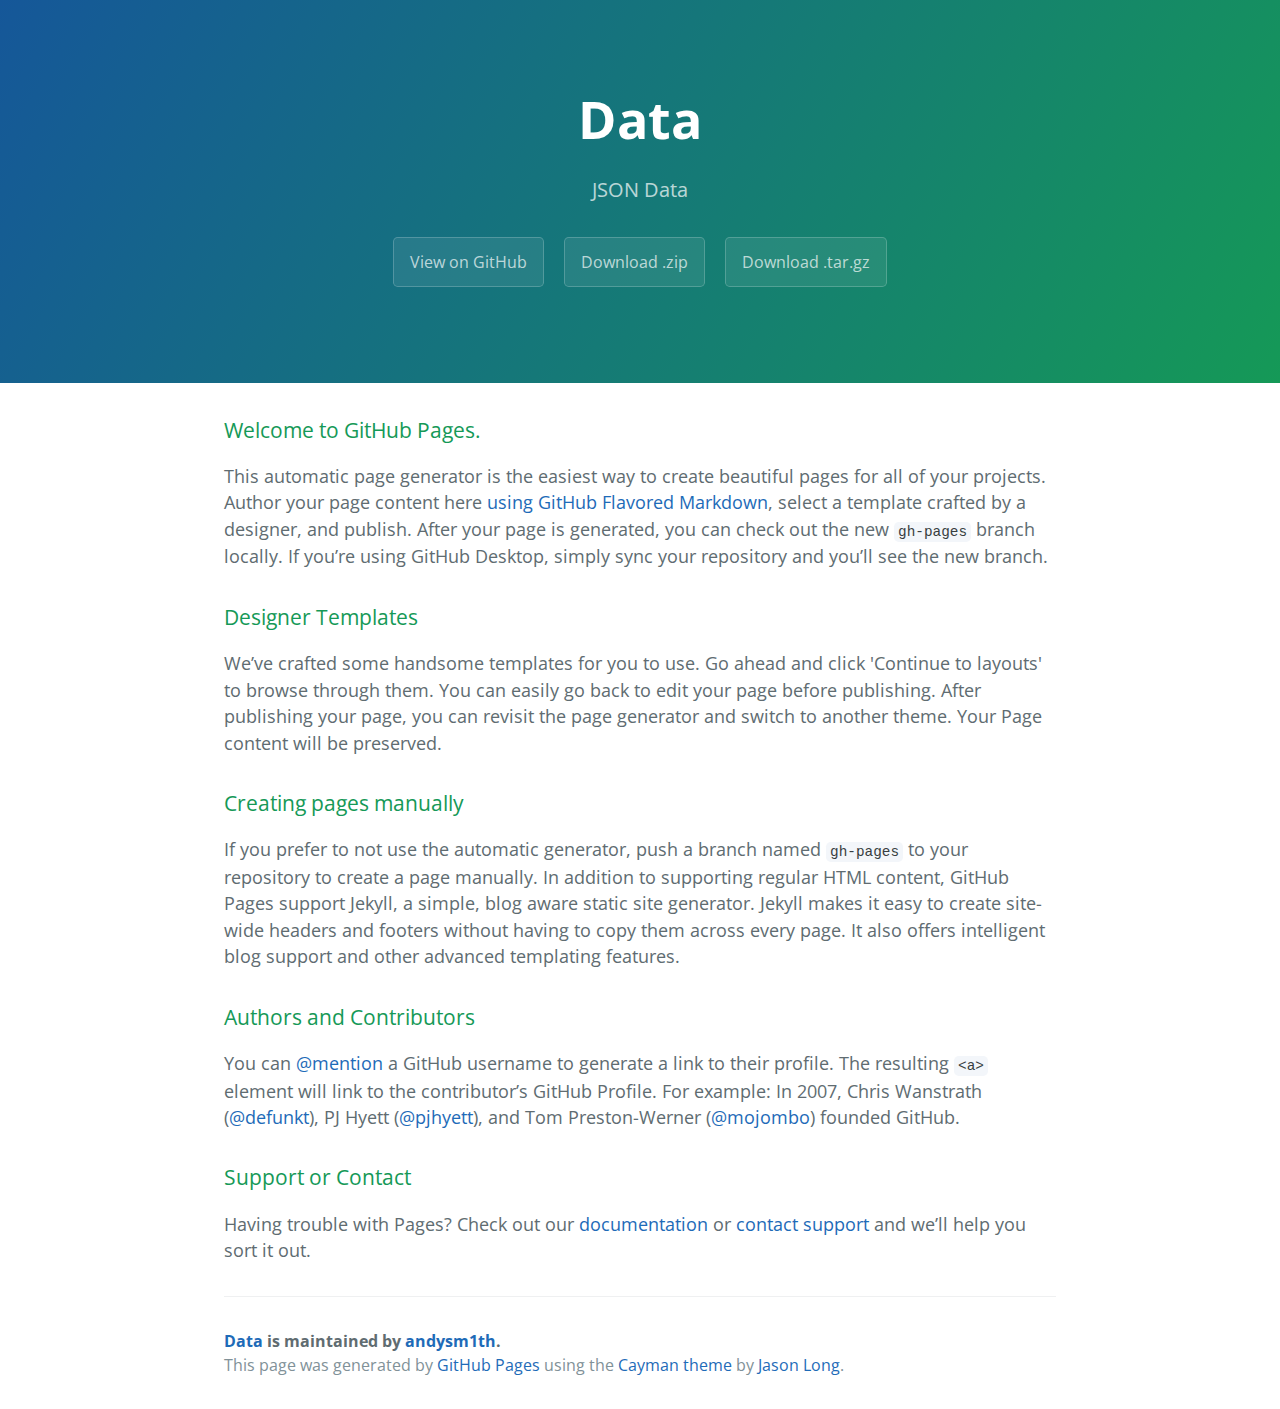
<file: index.html>
<!DOCTYPE html>
<html lang="en-us">
  <head>
    <meta charset="UTF-8">
    <title>Data by andysm1th</title>
    <meta name="viewport" content="width=device-width, initial-scale=1">
    <link rel="stylesheet" type="text/css" href="stylesheets/normalize.css" media="screen">
    <link href='https://fonts.googleapis.com/css?family=Open+Sans:400,700' rel='stylesheet' type='text/css'>
    <link rel="stylesheet" type="text/css" href="stylesheets/stylesheet.css" media="screen">
    <link rel="stylesheet" type="text/css" href="stylesheets/github-light.css" media="screen">
  </head>
  <body>
    <section class="page-header">
      <h1 class="project-name">Data</h1>
      <h2 class="project-tagline">JSON Data</h2>
      <a href="https://github.com/andysm1th/Data" class="btn">View on GitHub</a>
      <a href="https://github.com/andysm1th/Data/zipball/master" class="btn">Download .zip</a>
      <a href="https://github.com/andysm1th/Data/tarball/master" class="btn">Download .tar.gz</a>
    </section>

    <section class="main-content">
      <h3>
<a id="welcome-to-github-pages" class="anchor" href="#welcome-to-github-pages" aria-hidden="true"><span class="octicon octicon-link"></span></a>Welcome to GitHub Pages.</h3>

<p>This automatic page generator is the easiest way to create beautiful pages for all of your projects. Author your page content here <a href="https://guides.github.com/features/mastering-markdown/">using GitHub Flavored Markdown</a>, select a template crafted by a designer, and publish. After your page is generated, you can check out the new <code>gh-pages</code> branch locally. If you’re using GitHub Desktop, simply sync your repository and you’ll see the new branch.</p>

<h3>
<a id="designer-templates" class="anchor" href="#designer-templates" aria-hidden="true"><span class="octicon octicon-link"></span></a>Designer Templates</h3>

<p>We’ve crafted some handsome templates for you to use. Go ahead and click 'Continue to layouts' to browse through them. You can easily go back to edit your page before publishing. After publishing your page, you can revisit the page generator and switch to another theme. Your Page content will be preserved.</p>

<h3>
<a id="creating-pages-manually" class="anchor" href="#creating-pages-manually" aria-hidden="true"><span class="octicon octicon-link"></span></a>Creating pages manually</h3>

<p>If you prefer to not use the automatic generator, push a branch named <code>gh-pages</code> to your repository to create a page manually. In addition to supporting regular HTML content, GitHub Pages support Jekyll, a simple, blog aware static site generator. Jekyll makes it easy to create site-wide headers and footers without having to copy them across every page. It also offers intelligent blog support and other advanced templating features.</p>

<h3>
<a id="authors-and-contributors" class="anchor" href="#authors-and-contributors" aria-hidden="true"><span class="octicon octicon-link"></span></a>Authors and Contributors</h3>

<p>You can <a href="https://github.com/blog/821" class="user-mention">@mention</a> a GitHub username to generate a link to their profile. The resulting <code>&lt;a&gt;</code> element will link to the contributor’s GitHub Profile. For example: In 2007, Chris Wanstrath (<a href="https://github.com/defunkt" class="user-mention">@defunkt</a>), PJ Hyett (<a href="https://github.com/pjhyett" class="user-mention">@pjhyett</a>), and Tom Preston-Werner (<a href="https://github.com/mojombo" class="user-mention">@mojombo</a>) founded GitHub.</p>

<h3>
<a id="support-or-contact" class="anchor" href="#support-or-contact" aria-hidden="true"><span class="octicon octicon-link"></span></a>Support or Contact</h3>

<p>Having trouble with Pages? Check out our <a href="https://help.github.com/pages">documentation</a> or <a href="https://github.com/contact">contact support</a> and we’ll help you sort it out.</p>

      <footer class="site-footer">
        <span class="site-footer-owner"><a href="https://github.com/andysm1th/Data">Data</a> is maintained by <a href="https://github.com/andysm1th">andysm1th</a>.</span>

        <span class="site-footer-credits">This page was generated by <a href="https://pages.github.com">GitHub Pages</a> using the <a href="https://github.com/jasonlong/cayman-theme">Cayman theme</a> by <a href="https://twitter.com/jasonlong">Jason Long</a>.</span>
      </footer>

    </section>

  
  </body>
</html>
</file>
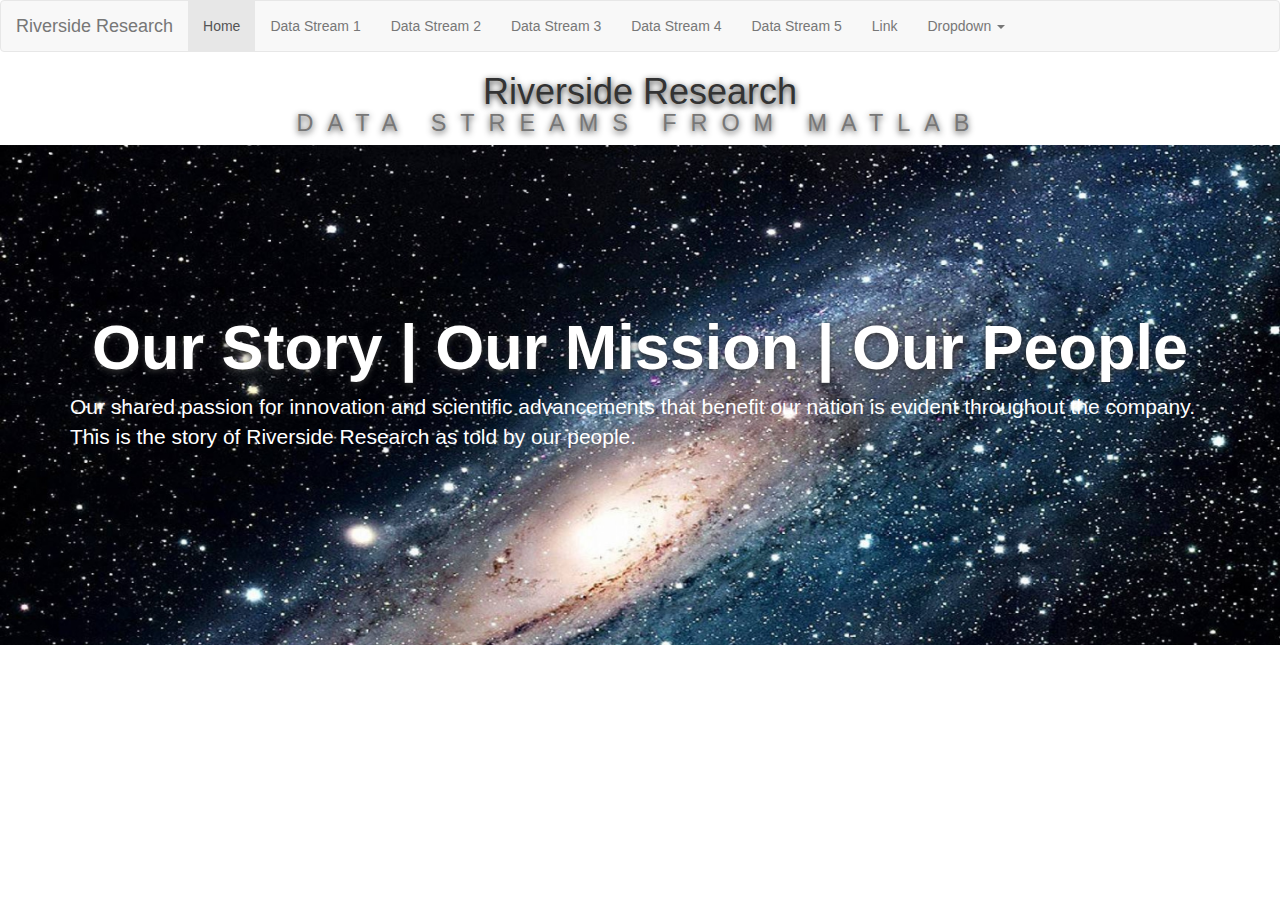
<file: datasite/index.html>
<!DOCTYPE HTML>
<html>
<head>
<meta http-equiv="Content-Type" content="text/html;charset=iso-8859-1"/>
<title>Data From Matlab</title>
<script type="text/javascript" src="jquery/jquery-2.1.4.min.js"></script>
<link rel="stylesheet" type="text/css" href="style.css"></link>
<script src="bootstrap/js/bootstrap.js"></script>
<link rel="stylesheet" type="text/css" href="bootstrap/css/bootstrap.css"></link>

</head>
<body>

  <nav class="navbar navbar-default">
  <div class="container-fluid">
    <div class="navbar-header">
      <a class="navbar-brand" href="#">Riverside Research</a>
    </div>
    <div>
    <ul class="nav navbar-nav">
        <li class="active"><a href="#">Home</a></li>
        <li><a href="dataStream1.html">Data Stream 1</a></li>
        <li><a href="dataStream2.html">Data Stream 2</a></li>
        <li><a href="dataStream3.html">Data Stream 3</a></li>
		<li><a href="dataStream4.html">Data Stream 4</a></li>
		<li><a href="dataStream5.html">Data Stream 5</a></li>
		    <ul class="nav navbar-nav navbar-right">
        <li><a href="#">Link</a></li>
        <li class="dropdown">
          <a href="#" class="dropdown-toggle" data-toggle="dropdown" role="button" aria-haspopup="true" aria-expanded="false">Dropdown <span class="caret"></span></a>
          <ul class="dropdown-menu">
            <li><a href="#">Action</a></li>
            <li><a href="#">Another action</a></li>
            <li><a href="#">Something else here</a></li>
            <li role="separator" class="divider"></li>
            <li><a href="#">Separated link</a></li>
          </ul>

     </ul>
	<!--<nav class="navbar navbar-default">
  <div class="container-fluid">
    <!-- Brand and toggle get grouped for better mobile display 
    <div class="navbar-header">
      <button type="button" class="navbar-toggle collapsed" data-toggle="collapse" data-target="#bs-example-navbar-collapse-1" aria-expanded="false">
        <span class="sr-only">Toggle navigation</span>
        <span class="icon-bar"></span>
        <span class="icon-bar"></span>
        <span class="icon-bar"></span>
      </button>
      <a class="navbar-brand" href="#"><img src ="smallLogo.png""></a>
    </div>

    <!-- Collect the nav links, forms, and other content for toggling 
    <div class="collapse navbar-collapse" id="bs-example-navbar-collapse-1">
      <ul class="nav navbar-nav">
        <li><a href="#">Link</a></li>
        <li class="active"><a href="#">Link <span class="sr-only">(current)</span></a></li>
        <li class="dropdown">
          <a href="#" class="dropdown-toggle" data-toggle="dropdown" role="button" aria-haspopup="true" aria-expanded="false">Data Streams <span class="caret"></span></a>
          <ul class="dropdown-menu">
            <li><a href="#">Action</a></li>
            <li><a href="#">Another action</a></li>
            <li><a href="#">Something else here</a></li>
            <li role="separator" class="divider"></li>
            <li><a href="#">Separated link</a></li>
            <li role="separator" class="divider"></li>
            <li><a href="#">One more separated link</a></li>
          </ul>
        </li>
      </ul>
      <form class="navbar-form navbar-left" role="search">
        <div class="form-group">
          <input type="text" class="form-control" placeholder="Search">
        </div>
        <button type="submit" class="btn btn-default">Submit</button>
      </form>
     
    </div><!-- /.navbar-collapse 
  </div><!-- /.container-fluid 
</nav>-->

    </div>

</nav>
	<h1>Riverside Research<small>Data Streams from Matlab</small></h1>
 <div class="jumbotron">
      <div class="container">
        <h1>Our Story | Our Mission | Our People</h1>
        <p>Our shared passion for innovation and scientific advancements that benefit our nation is evident throughout the company. This is the story of Riverside Research as told by our people.</p>
      </div>
    </div> 
	


</body>
</html>
</file>
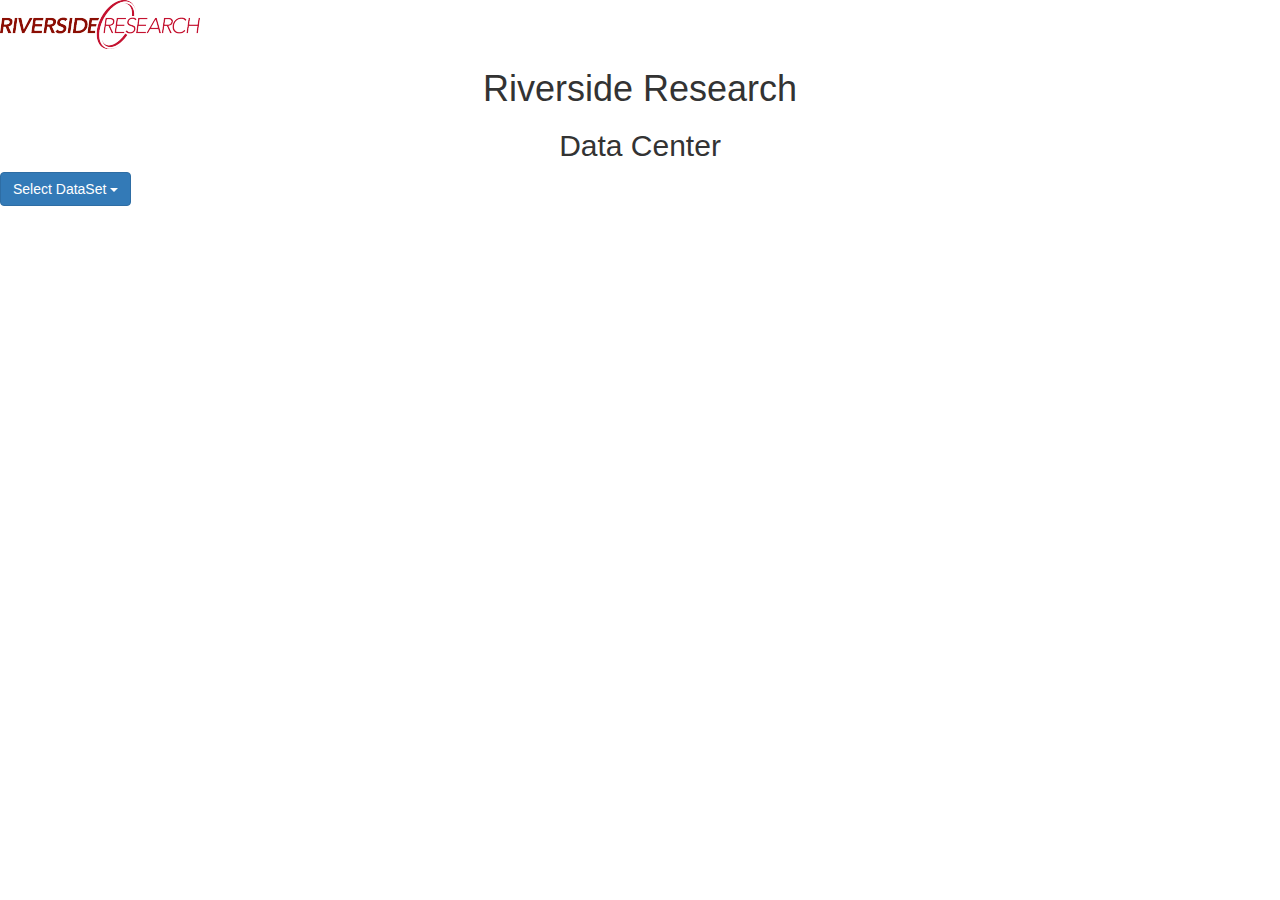
<file: Data1.html>
<!DOCTYPE html>
<html ng-app="gemStore">
  <head>
    <link rel="stylesheet" type="text/css" href="bootstrap.min.css" />
    <script type="text/javascript" src="angular.min.js"></script>
    <script type="text/javascript" src="products.js"></script>
    <script type="text/javascript" src="app.js"></script>
	  <script src="https://ajax.googleapis.com/ajax/libs/jquery/1.11.3/jquery.min.js"></script>
  <script src="http://maxcdn.bootstrapcdn.com/bootstrap/3.3.5/js/bootstrap.min.js"></script>
  </head>

  <body ng-controller="StoreController as store">
    <!--  Store Header  -->
    <header>
	   <div id = "logo">
<img src = "rrlogo.png"></img>
</div>
      <h1 class="text-center">Riverside Research</h1>
      <h2 class="text-center">Data Center</h2>
	
    </header>

    <!--  Products Container  -->
    <div class="list-group">
      <!--  Product Container  -->
	   <div class="dropdown">
		<button class="btn btn-primary dropdown-toggle" type="button" data-toggle="dropdown">Select DataSet
		<span class="caret"></span></button>
		<ul class="dropdown-menu">
			<li><a href = "index.html">Home</a></li>
			<li><a href="Data1.html">DataStream 1</a></li>
			<li><a href="Data2.html">DataStream 2</a></li>
			<li><a href="Data3.html">DataStream 3</a></li>
			</ul>
			</div>
      <div class="list-group-item" ng-repeat="product in store.products">
        <h3>{{product.name}}</h3>

        <!-- Image Gallery  -->
        <product-gallery></product-gallery>

        <!-- Product Tabs  -->
        <product-tabs></product-tabs>
      </div>

    </div>
  </body>
</html>
</file>
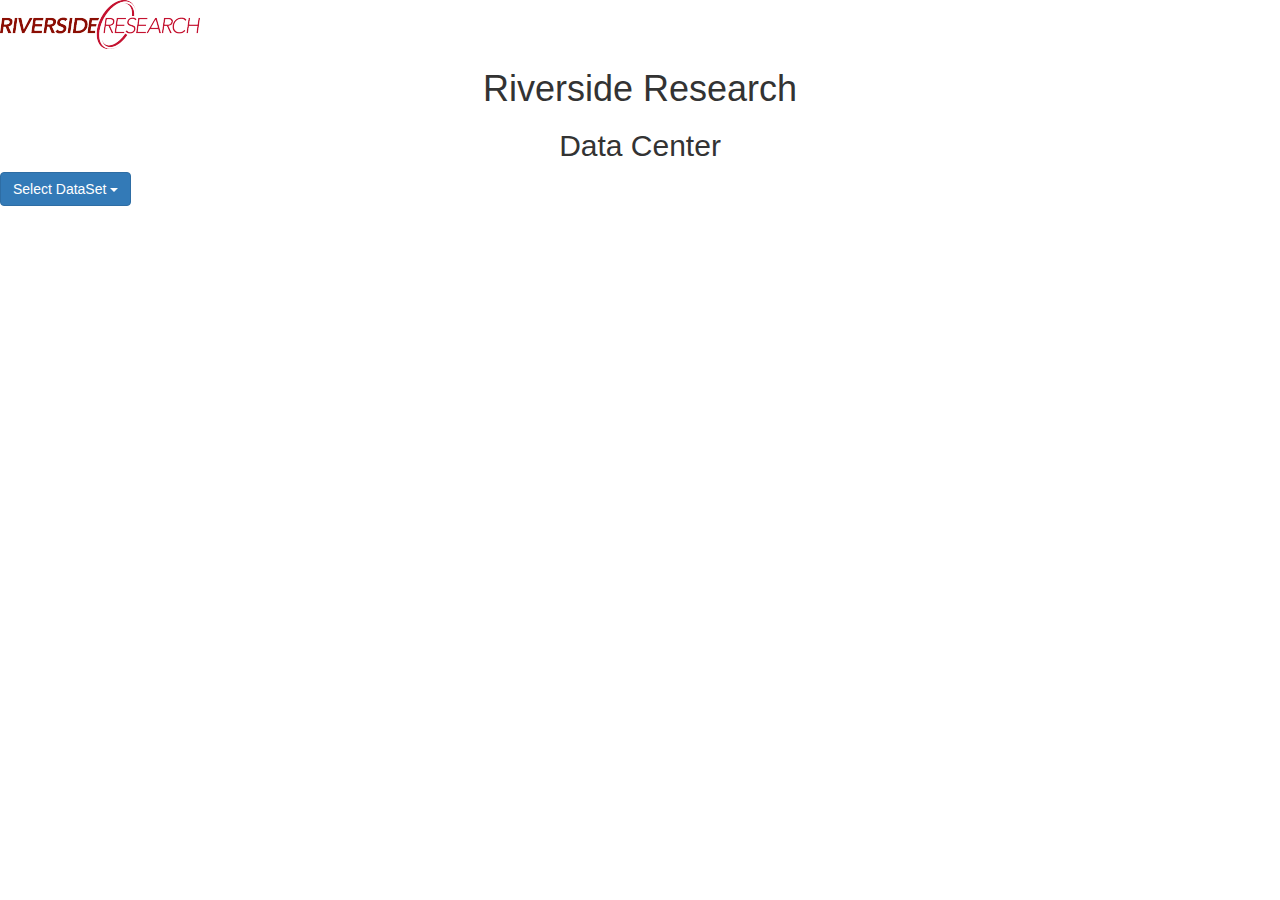
<file: Data2.html>
<!DOCTYPE html>
<html ng-app="gemStore">
  <head>
    <link rel="stylesheet" type="text/css" href="bootstrap.min.css" />
    <script type="text/javascript" src="angular.min.js"></script>
    <script type="text/javascript" src="products.js"></script>
    <script type="text/javascript" src="app.js"></script>
	  <script src="https://ajax.googleapis.com/ajax/libs/jquery/1.11.3/jquery.min.js"></script>
  <script src="http://maxcdn.bootstrapcdn.com/bootstrap/3.3.5/js/bootstrap.min.js"></script>
  </head>

  <body ng-controller="secondCollect as second">
    <!--  Store Header  -->
    <header>
	   <div id = "logo">
<img src = "rrlogo.png"></img>
</div>
      <h1 class="text-center">Riverside Research</h1>
      <h2 class="text-center">Data Center</h2>
	
    </header>

    <!--  Products Container  -->
    <div class="list-group">
      <!--  Product Container  -->
	   <div class="dropdown">
		<button class="btn btn-primary dropdown-toggle" type="button" data-toggle="dropdown">Select DataSet
		<span class="caret"></span></button>
		<ul class="dropdown-menu">
			<li><a href = "index.html">Home</a></li>
			<li><a href="Data1.html">DataStream 1</a></li>
			<li><a href="Data2.html">DataStream 2</a></li>
			<li><a href="Data3.html">DataStream 3</a></li>
			</ul>
			</div>
      <div class="list-group-item" ng-repeat="data in second.data">
        <h3>{{data.name}}</h3>
		  <!-- Image Gallery  -->
        <second-gallery></second-gallery>

        <!-- Product Tabs  -->
        <product-tabs></product-tabs>

 
      </div>

    </div>
  </body>
</html>
</file>
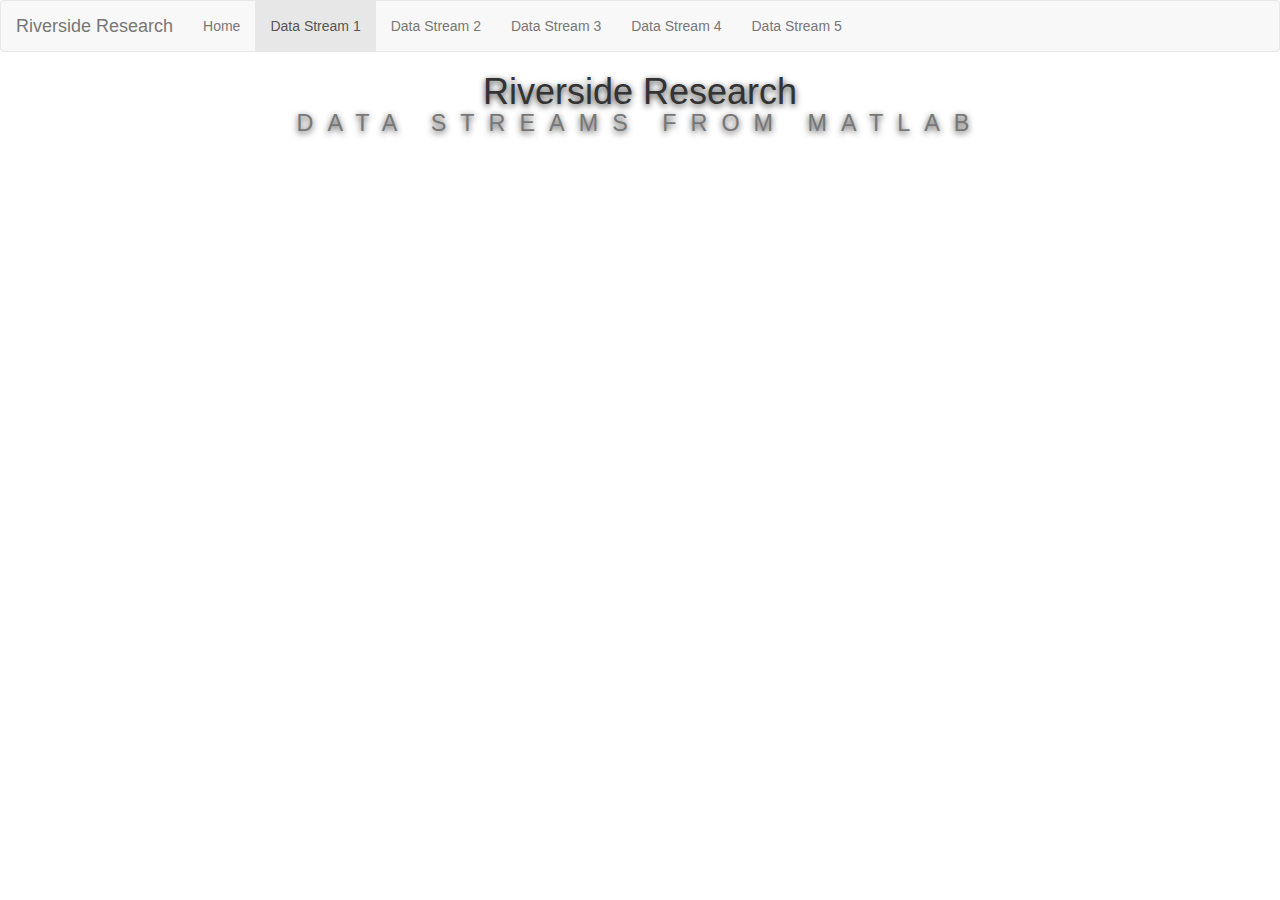
<file: datasite/dataStream1.html>
<!DOCTYPE HTML>
<html>
<head>
<meta http-equiv="Content-Type" content="text/html;charset=iso-8859-1"/>
<title>Data From Matlab</title>
<link rel="stylesheet" type="text/css" href="style.css"></link>

<link rel="stylesheet" type="text/css" href="bootstrap/css/bootstrap.css"></link>


<script type="text/javascript" src="jquery/jquery-2.1.4.min.js"></script>
			<script type="text/javascript">
    $.getJSON( "https://raw.githubusercontent.com/andysm1th/Data/master/dataStream.json" , function( data ){

	document.getElementById("title").innerHTML = data.info[0].title;
	document.getElementById("stream").innerHTML = data.info[0].stream;
    $('#image').html(data.info[0].image);
	var $img = $("<img />").attr('src', data.info[0].image);
  $('#image').empty().append($img);
	});

 	</script>
</head>
<body>

<nav class="navbar navbar-default">
  <div class="container-fluid">
    <div class="navbar-header">
      <a class="navbar-brand" href="#">Riverside Research</a>
    </div>
    <div>
      <ul class="nav navbar-nav">
        <li><a href="index.html">Home</a></li>
        <li class = "active"><a href="#">Data Stream 1</a></li>
        <li><a href="dataStream2.html">Data Stream 2</a></li>
        <li><a href="dataStream3.html">Data Stream 3</a></li>
		<li><a href="dataStream4.html">Data Stream 4</a></li>
		<li><a href="dataStream5.html">Data Stream 5</a></li>

      </ul>

    </div>

</nav>
	<h1>Riverside Research<small>Data Streams from Matlab</small></h1>

		  <div class="container">
	  <div class="row">
    <div class="col-md-4">
  
			<h3 id = "title"></h3>
			<p id = "stream"></p>
			
	
	      </div>
		  </div>
		  <div id = "image"></div>

		  </div>


</body>
</html>
</file>
<file: stylesheets/stylesheet.css>
* {
  box-sizing: border-box; }

body {
  padding: 0;
  margin: 0;
  font-family: "Open Sans", "Helvetica Neue", Helvetica, Arial, sans-serif;
  font-size: 16px;
  line-height: 1.5;
  color: #606c71; }

a {
  color: #1e6bb8;
  text-decoration: none; }
  a:hover {
    text-decoration: underline; }

.btn {
  display: inline-block;
  margin-bottom: 1rem;
  color: rgba(255, 255, 255, 0.7);
  background-color: rgba(255, 255, 255, 0.08);
  border-color: rgba(255, 255, 255, 0.2);
  border-style: solid;
  border-width: 1px;
  border-radius: 0.3rem;
  transition: color 0.2s, background-color 0.2s, border-color 0.2s; }
  .btn + .btn {
    margin-left: 1rem; }

.btn:hover {
  color: rgba(255, 255, 255, 0.8);
  text-decoration: none;
  background-color: rgba(255, 255, 255, 0.2);
  border-color: rgba(255, 255, 255, 0.3); }

@media screen and (min-width: 64em) {
  .btn {
    padding: 0.75rem 1rem; } }

@media screen and (min-width: 42em) and (max-width: 64em) {
  .btn {
    padding: 0.6rem 0.9rem;
    font-size: 0.9rem; } }

@media screen and (max-width: 42em) {
  .btn {
    display: block;
    width: 100%;
    padding: 0.75rem;
    font-size: 0.9rem; }
    .btn + .btn {
      margin-top: 1rem;
      margin-left: 0; } }

.page-header {
  color: #fff;
  text-align: center;
  background-color: #159957;
  background-image: linear-gradient(120deg, #155799, #159957); }

@media screen and (min-width: 64em) {
  .page-header {
    padding: 5rem 6rem; } }

@media screen and (min-width: 42em) and (max-width: 64em) {
  .page-header {
    padding: 3rem 4rem; } }

@media screen and (max-width: 42em) {
  .page-header {
    padding: 2rem 1rem; } }

.project-name {
  margin-top: 0;
  margin-bottom: 0.1rem; }

@media screen and (min-width: 64em) {
  .project-name {
    font-size: 3.25rem; } }

@media screen and (min-width: 42em) and (max-width: 64em) {
  .project-name {
    font-size: 2.25rem; } }

@media screen and (max-width: 42em) {
  .project-name {
    font-size: 1.75rem; } }

.project-tagline {
  margin-bottom: 2rem;
  font-weight: normal;
  opacity: 0.7; }

@media screen and (min-width: 64em) {
  .project-tagline {
    font-size: 1.25rem; } }

@media screen and (min-width: 42em) and (max-width: 64em) {
  .project-tagline {
    font-size: 1.15rem; } }

@media screen and (max-width: 42em) {
  .project-tagline {
    font-size: 1rem; } }

.main-content :first-child {
  margin-top: 0; }
.main-content img {
  max-width: 100%; }
.main-content h1, .main-content h2, .main-content h3, .main-content h4, .main-content h5, .main-content h6 {
  margin-top: 2rem;
  margin-bottom: 1rem;
  font-weight: normal;
  color: #159957; }
.main-content p {
  margin-bottom: 1em; }
.main-content code {
  padding: 2px 4px;
  font-family: Consolas, "Liberation Mono", Menlo, Courier, monospace;
  font-size: 0.9rem;
  color: #383e41;
  background-color: #f3f6fa;
  border-radius: 0.3rem; }
.main-content pre {
  padding: 0.8rem;
  margin-top: 0;
  margin-bottom: 1rem;
  font: 1rem Consolas, "Liberation Mono", Menlo, Courier, monospace;
  color: #567482;
  word-wrap: normal;
  background-color: #f3f6fa;
  border: solid 1px #dce6f0;
  border-radius: 0.3rem; }
  .main-content pre > code {
    padding: 0;
    margin: 0;
    font-size: 0.9rem;
    color: #567482;
    word-break: normal;
    white-space: pre;
    background: transparent;
    border: 0; }
.main-content .highlight {
  margin-bottom: 1rem; }
  .main-content .highlight pre {
    margin-bottom: 0;
    word-break: normal; }
.main-content .highlight pre, .main-content pre {
  padding: 0.8rem;
  overflow: auto;
  font-size: 0.9rem;
  line-height: 1.45;
  border-radius: 0.3rem; }
.main-content pre code, .main-content pre tt {
  display: inline;
  max-width: initial;
  padding: 0;
  margin: 0;
  overflow: initial;
  line-height: inherit;
  word-wrap: normal;
  background-color: transparent;
  border: 0; }
  .main-content pre code:before, .main-content pre code:after, .main-content pre tt:before, .main-content pre tt:after {
    content: normal; }
.main-content ul, .main-content ol {
  margin-top: 0; }
.main-content blockquote {
  padding: 0 1rem;
  margin-left: 0;
  color: #819198;
  border-left: 0.3rem solid #dce6f0; }
  .main-content blockquote > :first-child {
    margin-top: 0; }
  .main-content blockquote > :last-child {
    margin-bottom: 0; }
.main-content table {
  display: block;
  width: 100%;
  overflow: auto;
  word-break: normal;
  word-break: keep-all; }
  .main-content table th {
    font-weight: bold; }
  .main-content table th, .main-content table td {
    padding: 0.5rem 1rem;
    border: 1px solid #e9ebec; }
.main-content dl {
  padding: 0; }
  .main-content dl dt {
    padding: 0;
    margin-top: 1rem;
    font-size: 1rem;
    font-weight: bold; }
  .main-content dl dd {
    padding: 0;
    margin-bottom: 1rem; }
.main-content hr {
  height: 2px;
  padding: 0;
  margin: 1rem 0;
  background-color: #eff0f1;
  border: 0; }

@media screen and (min-width: 64em) {
  .main-content {
    max-width: 64rem;
    padding: 2rem 6rem;
    margin: 0 auto;
    font-size: 1.1rem; } }

@media screen and (min-width: 42em) and (max-width: 64em) {
  .main-content {
    padding: 2rem 4rem;
    font-size: 1.1rem; } }

@media screen and (max-width: 42em) {
  .main-content {
    padding: 2rem 1rem;
    font-size: 1rem; } }

.site-footer {
  padding-top: 2rem;
  margin-top: 2rem;
  border-top: solid 1px #eff0f1; }

.site-footer-owner {
  display: block;
  font-weight: bold; }

.site-footer-credits {
  color: #819198; }

@media screen and (min-width: 64em) {
  .site-footer {
    font-size: 1rem; } }

@media screen and (min-width: 42em) and (max-width: 64em) {
  .site-footer {
    font-size: 1rem; } }

@media screen and (max-width: 42em) {
  .site-footer {
    font-size: 0.9rem; } }
</file>
<file: stylesheets/github-light.css>
/*
   Copyright 2014 GitHub Inc.

   Licensed under the Apache License, Version 2.0 (the "License");
   you may not use this file except in compliance with the License.
   You may obtain a copy of the License at

       http://www.apache.org/licenses/LICENSE-2.0

   Unless required by applicable law or agreed to in writing, software
   distributed under the License is distributed on an "AS IS" BASIS,
   WITHOUT WARRANTIES OR CONDITIONS OF ANY KIND, either express or implied.
   See the License for the specific language governing permissions and
   limitations under the License.

*/

.pl-c /* comment */ {
  color: #969896;
}

.pl-c1      /* constant, markup.raw, meta.diff.header, meta.module-reference, meta.property-name, support, support.constant, support.variable, variable.other.constant */,
.pl-s .pl-v /* string variable */ {
  color: #0086b3;
}

.pl-e  /* entity */,
.pl-en /* entity.name */ {
  color: #795da3;
}

.pl-s .pl-s1 /* string source */,
.pl-smi      /* storage.modifier.import, storage.modifier.package, storage.type.java, variable.other, variable.parameter.function */ {
  color: #333;
}

.pl-ent /* entity.name.tag */ {
  color: #63a35c;
}

.pl-k /* keyword, storage, storage.type */ {
  color: #a71d5d;
}

.pl-pds              /* punctuation.definition.string, string.regexp.character-class */,
.pl-s                /* string */,
.pl-s .pl-pse .pl-s1 /* string punctuation.section.embedded source */,
.pl-sr               /* string.regexp */,
.pl-sr .pl-cce       /* string.regexp constant.character.escape */,
.pl-sr .pl-sra       /* string.regexp string.regexp.arbitrary-repitition */,
.pl-sr .pl-sre       /* string.regexp source.ruby.embedded */ {
  color: #183691;
}

.pl-v /* variable */ {
  color: #ed6a43;
}

.pl-id /* invalid.deprecated */ {
  color: #b52a1d;
}

.pl-ii /* invalid.illegal */ {
  background-color: #b52a1d;
  color: #f8f8f8;
}

.pl-sr .pl-cce /* string.regexp constant.character.escape */ {
  color: #63a35c;
  font-weight: bold;
}

.pl-ml /* markup.list */ {
  color: #693a17;
}

.pl-mh        /* markup.heading */,
.pl-mh .pl-en /* markup.heading entity.name */,
.pl-ms        /* meta.separator */ {
  color: #1d3e81;
  font-weight: bold;
}

.pl-mq /* markup.quote */ {
  color: #008080;
}

.pl-mi /* markup.italic */ {
  color: #333;
  font-style: italic;
}

.pl-mb /* markup.bold */ {
  color: #333;
  font-weight: bold;
}

.pl-md /* markup.deleted, meta.diff.header.from-file */ {
  background-color: #ffecec;
  color: #bd2c00;
}

.pl-mi1 /* markup.inserted, meta.diff.header.to-file */ {
  background-color: #eaffea;
  color: #55a532;
}

.pl-mdr /* meta.diff.range */ {
  color: #795da3;
  font-weight: bold;
}

.pl-mo /* meta.output */ {
  color: #1d3e81;
}
</file>
<file: datasite/style.css>
/* BASIC RESET */
ul,ol,li,h1,h2,h3,h4,h5,h6,pre,form,body,html,p,blockquote,fieldset,input{margin:0; padding:0;}

/* HTML ELEMENTS */
body { background-color:#deddcd; font:14px/21px Arial,Helvetica,sans-serif; }
h1 { font: bold 65px/60px Helvetica, Arial, Sans-serif; text-align: center; color: #eee; text-shadow: 0px 2px 6px #333; }
h1 small{ font-size: 20px; text-transform:uppercase; letter-spacing: 14px; display: block; color: #000; }
h2 a { display: block; text-decoration: none; margin: 0 0 30px 0; font: italic 45px Georgia, Times, Serif;  text-align: center; color: #bfe1f1; text-shadow: 0px 2px 6px #333; }
h2 a:hover { color: #90bcd0; }

/* COMMON CLASSES */
.break { clear:both; }


/* CONTENT */
#content { }
#content .info { padding:10px; }

.nav li {
  display: inline;
}

.jumbotron {
  background-image:url('space.jpg');
  height: 500px;
  background-repeat: no-repeat;
  background-size: cover;
}

.jumbotron .container {
  position: relative;
  top:100px;
}

.jumbotron h1 {
  color: white;
  font-size: 48px;  
  font-family: 'Shift', sans-serif;
  font-weight: bold;
}

.jumbotron p {
  font-size: 20px;
  color: #fff;
}

#image {
float:right;
margin-top: 110px;
margin-left: 800px;
}
</file>
